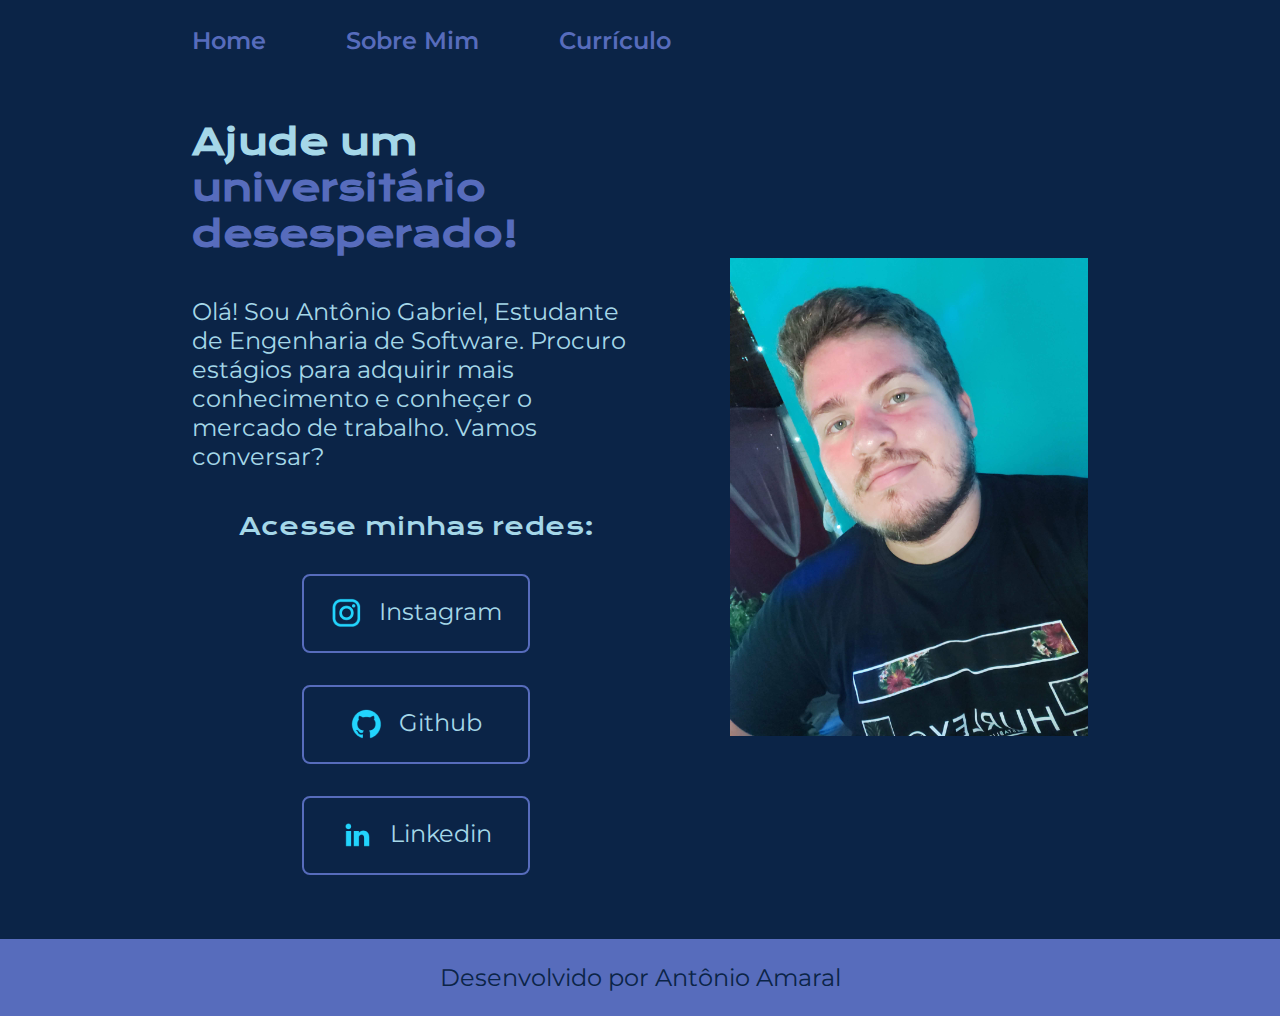
<file: index.html>
<!DOCTYPE html>
<html lang="pt-br">
<head>
    <meta charset="UTF-8">
    <meta http-equiv="X-UA-Compatible" content="IE=edge">
    <meta name="viewport" content="width=device-width, initial-scale=1.0">
    <title>Portifólio</title>
    <link rel="stylesheet" href="./styles/style.css">
</head>
<body>
    <header class="cabecalho">
        <nav class="cabecalho__menu">
            <a class="cabecalho__menu__link" href="index.html">Home</a>
            <a class="cabecalho__menu__link" href="about.html">Sobre Mim</a>
            <a class="cabecalho__menu__link" href="curriculo.html">Currículo</a>
        </nav>
    </header>
    <main class="apresentacao">
        <section class="apresentacao__conteudo">
            <h1 class="apresentacao__conteudo__titulo">Ajude um<strong class="destaque-titulo"> universitário desesperado!</strong></h1>
            <p class="apresentacao__conteudo__texto">Olá! Sou Antônio Gabriel, Estudante de Engenharia de Software. Procuro estágios para adquirir mais conhecimento e conheçer o mercado de trabalho. Vamos conversar?</p>
            <div class="apresentacao__links">
                <h2 class="apresentacao__links__titulo">Acesse minhas redes:</h2>
                <a class="apresentacao__links__navegacao" href="https://instagram.com/antoniog.amaral">
                    <img src="./assets/instagram.png">
                    Instagram
                </a>
                <a class="apresentacao__links__navegacao" href="https://github.com/AntonioAmaral1">
                    <img src="./assets/github.png">
                    Github
                </a>
                <a class="apresentacao__links__navegacao" href="https://www.linkedin.com/in/antônio-gabriel-pereira-do-amaral-63a3851a3/">
                    <img src="./assets/linkedin.png">
                    Linkedin
                </a>
            </div>
        </section>
        <img class="apresentacao__imagem" src="./assets/imagem.jpg" alt="Foto do Antônio Gabriel">
    </main>
    <footer class="rodape">
        <p>Desenvolvido por Antônio Amaral</p>
    </footer>

</body>
</html>
</file>
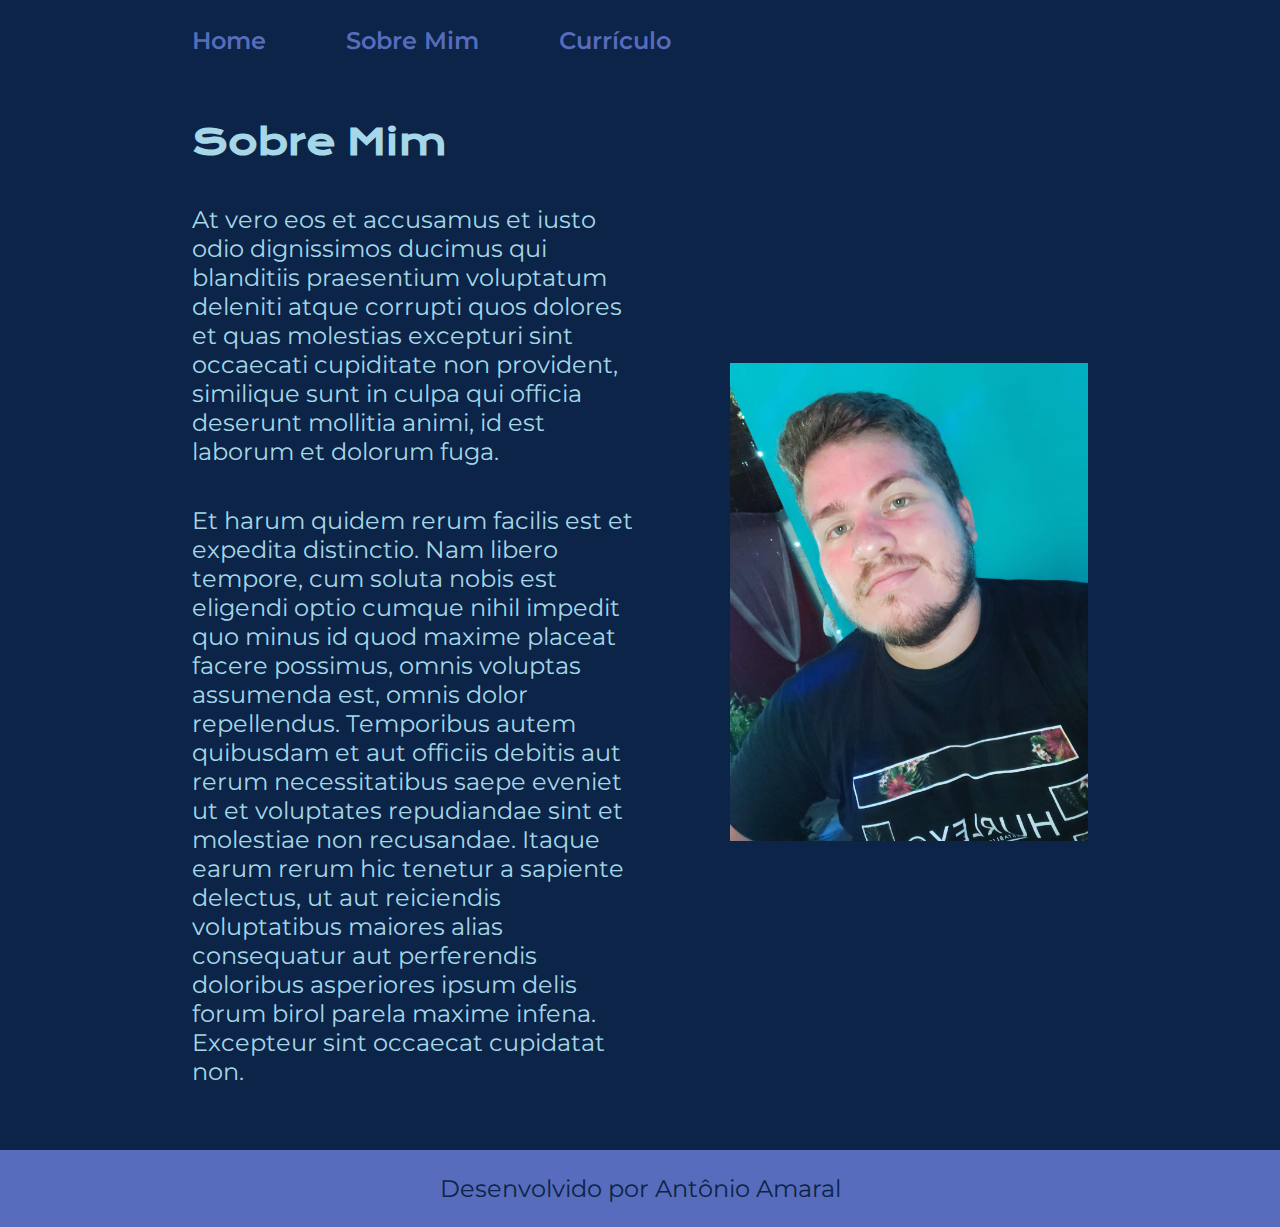
<file: about.html>
<!DOCTYPE html>
<html lang="pt-br">
<head>
    <meta charset="UTF-8">
    <meta http-equiv="X-UA-Compatible" content="IE=edge">
    <meta name="viewport" content="width=device-width, initial-scale=1.0">
    <title>Sobre Mim</title>
    <link rel="stylesheet" href="./styles/style.css">
</head>
<body>
    <header class="cabecalho">
        <nav class="cabecalho__menu">
            <a class="cabecalho__menu__link" href="index.html">Home</a>
            <a class="cabecalho__menu__link" href="about.html">Sobre Mim</a>
            <a class="cabecalho__menu__link" href="curriculo.html">Currículo</a>
        </nav>
    </header>
    <main class="apresentacao">
        <section class="apresentacao__conteudo">
            <h1 class="apresentacao__conteudo__titulo">Sobre Mim</h1>
            <p class="apresentacao__conteudo__texto">At vero eos et accusamus et iusto odio dignissimos ducimus qui blanditiis praesentium voluptatum deleniti atque corrupti quos dolores et quas molestias excepturi sint occaecati cupiditate non provident, similique sunt in culpa qui officia deserunt mollitia animi, id est laborum et dolorum fuga.
            </p>
            <p class="apresentacao__conteudo__texto">Et harum quidem rerum facilis est et expedita distinctio. Nam libero tempore, cum soluta nobis est eligendi optio cumque nihil impedit quo minus id quod maxime placeat facere possimus, omnis voluptas assumenda est, omnis dolor repellendus. Temporibus autem quibusdam et aut officiis debitis aut rerum necessitatibus saepe eveniet ut et voluptates repudiandae sint et molestiae non recusandae. Itaque earum rerum hic tenetur a sapiente delectus, ut aut reiciendis voluptatibus maiores alias consequatur aut perferendis doloribus asperiores ipsum delis forum birol parela maxime infena. Excepteur sint occaecat cupidatat non.
            </p>
        </section>
        <img class="apresentacao__imagem" src="./assets/imagem.jpg" alt="Foto do Antônio Gabriel";>
    </main>
    <footer class="rodape">
        <p>Desenvolvido por Antônio Amaral</p>
    </footer>
</body>
</html>
</file>
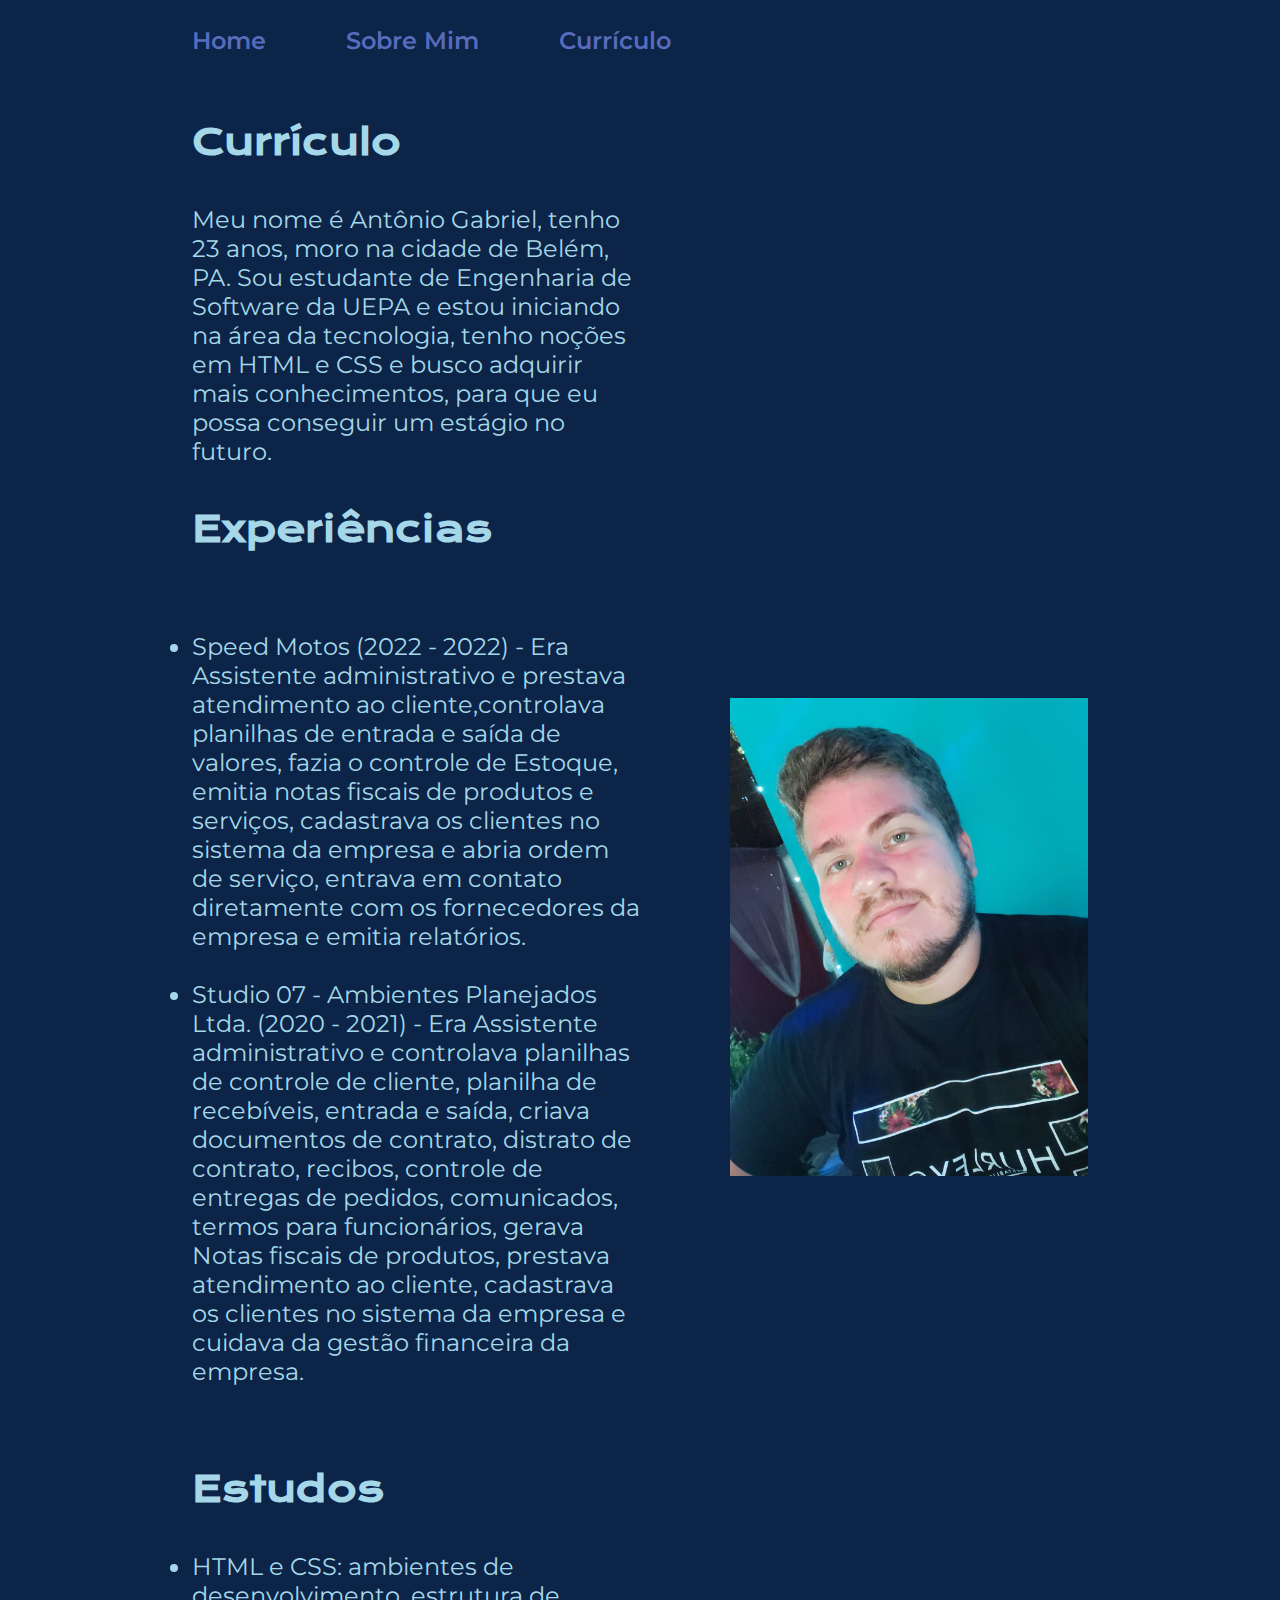
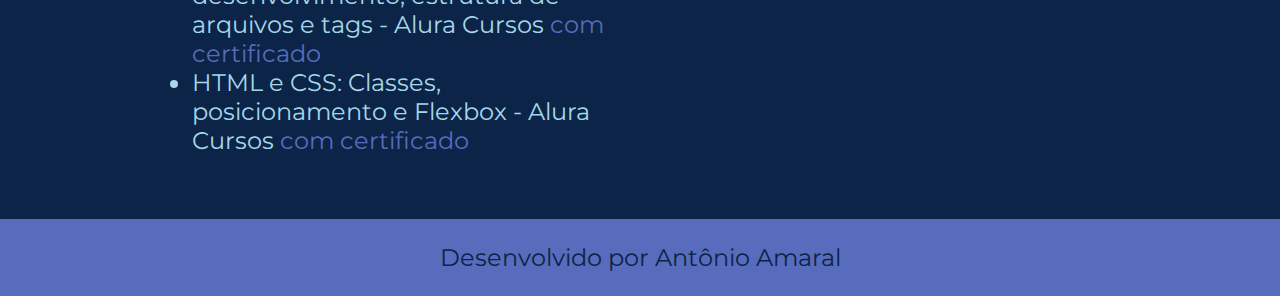
<file: curriculo.html>
<!DOCTYPE html>
<html lang="pt-br">
<head>
    <meta charset="UTF-8">
    <meta http-equiv="X-UA-Compatible" content="IE=edge">
    <meta name="viewport" content="width=device-width, initial-scale=1.0">
    <title>Document</title>
    <link rel="stylesheet" href="./styles/style.css">
</head>
<body>
    <header class="cabecalho">
        <nav class="cabecalho__menu">
            <a class="cabecalho__menu__link" href="index.html">Home</a>
            <a class="cabecalho__menu__link" href="about.html">Sobre Mim</a>
            <a class="cabecalho__menu__link" href="curriculo.html">Currículo</a>
        </nav>
    </header>
    
    <main class="apresentacao">
        <section class="apresentacao__conteudo">
            <h1 class="apresentacao__conteudo__titulo">Currículo</h1>
            <p class="apresentacao__conteudo__texto">
                Meu nome é Antônio Gabriel, tenho 23 anos, moro na cidade de Belém, PA. Sou estudante de Engenharia de Software da UEPA e estou iniciando na área da tecnologia, tenho noções em HTML e CSS e busco adquirir mais conhecimentos, para que eu possa conseguir um estágio no futuro.
            </p>
            <h2 class="apresentacao__conteudo__titulo">Experiências</h2>
            <p class="apresentacao__conteudo__texto">
            <ul class="apresentacao__conteudo__texto">
                <li> Speed Motos (2022 - 2022) - Era Assistente administrativo e prestava atendimento ao cliente,controlava planilhas de entrada e saída de valores, fazia o controle de Estoque, emitia notas fiscais de produtos e serviços, cadastrava os clientes no sistema da empresa e abria
                    ordem de serviço, entrava em contato diretamente com os fornecedores
                    da empresa e emitia relatórios. </li>
                    &nbsp
                <li> Studio 07 - Ambientes Planejados Ltda. (2020 - 2021) - Era Assistente administrativo e controlava planilhas de controle de cliente, planilha de recebíveis,
                    entrada e saída, criava documentos de contrato, distrato de
                    contrato, recibos, controle de entregas de
                    pedidos, comunicados, termos para funcionários, gerava Notas fiscais de produtos, prestava atendimento ao cliente, cadastrava os clientes no sistema da empresa e cuidava da gestão financeira da empresa. </li>
            </ul>
            </p>
            <h2 class="apresentacao__conteudo__titulo">Estudos</h2>
            <div class="apresentacao__conteudo__texto">
            <ul class="apresentacao__conteudo__texto">
                <li>HTML e CSS: ambientes de desenvolvimento, estrutura de arquivos e tags - Alura Cursos <a href="https://cursos.alura.com.br/certificate/gab-amaral21/html-css-ambiente-arquivos-tags">com certificado</a> </li>
                <li>HTML e CSS: Classes, posicionamento e Flexbox - Alura Cursos <a href="https://cursos.alura.com.br/user/gab-amaral21/course/html-css-classes-posicionamento-flexbox/certificate">com certificado</a></li>
            </ul>
            </div>    
        </section>
        <img class="apresentacao__imagem" src="./assets/imagem.jpg" alt="Foto da Antônio Amaral";>
    </main> 

    <footer class="rodape">
        <p>Desenvolvido por Antônio Amaral</p>
    </footer>
    
</body>
</html>
</file>
<file: styles/style.css>
@import url('https://fonts.googleapis.com/css2?family=Krona+One&family=Montserrat:wght@400;600&display=swap');

:root{
    --cor-primaria:#0B2447;
    --cor-secundaria:#A5D7E8;
    --cor-terciaria:#576CBC;
    --cor-hover: #19376D;

    --fonte-primaria: 'Krona One', sans-serif;
    --fonte-secundaria: 'Montserrat', sans-serif;
}

*{
    margin: 0;
    padding: 0;
}

body{
    box-sizing: border-box;
    background-color: var(--cor-primaria);
    color: var(--cor-secundaria);
}

.cabecalho{
    padding: 2% 0% 0% 15%;
}

.cabecalho__menu{
    display: flex;
    gap: 80px;
}

.cabecalho__menu__link{
    font-family: var(--fonte-secundaria);
    font-size: 1.5rem;
    font-weight: 600;
    align-items: center;
    color: var(--cor-terciaria);
    text-decoration: none;
}

.apresentacao{
    margin: 5% 15%;
    display: flex;
    align-items: center;
    justify-content: space-between;
    gap: 82px;
}

.apresentacao__conteudo{
    width: 50%;
    display: flex;
    flex-direction: column;
    gap: 40px;
}

.apresentacao__conteudo__titulo{
    font-size: 2.25rem;
    font-family: var(--fonte-primaria);
}

.apresentacao__conteudo__texto a{
    text-decoration: none;
    color: var(--cor-terciaria);
}

.destaque-titulo{
    color: var(--cor-terciaria);
}

.apresentacao__conteudo__texto{
    font-size: 1.5rem;
    font-family: var(--fonte-secundaria);
}

.apresentacao__links{
    display: flex;
    flex-direction: column;
    justify-content: space-between;
    align-items: center;
    gap: 32px;
}

.apresentacao__links__titulo{
    color: var(--cor-secundaria);
    font-size: 1.5rem;
    font-family: var(--fonte-primaria);
    font-weight: 400;
    text-align: center;
}

.apresentacao__links__navegacao{
    display: flex;
    justify-content: center;
    gap: 16px;
    border: 2px solid var(--cor-terciaria);
    width: 50%;
    text-align: center;
    border-radius: 8px;
    font-family: var(--fonte-secundaria);
    font-size: 1.5rem;
    padding: 21.5px 0;
    text-decoration: none;
    color: var(--cor-secundaria);
}

.apresentacao__links__link:hover{
    background-color: var(--cor-hover);
}

.apresentacao__imagem{
    width: 40%;
}

.rodape{
    background-color: var(--cor-terciaria);
    color: var(--cor-primaria);
    text-align: center;
    font-family: var(--fonte-secundaria);
    font-weight: 400;
    font-size: 1.5rem;
    padding: 24px;

}

@media (max-width: 1050px){
    .cabecalho{
        padding: 10%;
    }

    .cabecalho__menu{
        justify-content: center;
    }
    .apresentacao{
        flex-direction: column-reverse;
        padding: 5%;
    }
    .apresentacao__conteudo{
        width: auto;
    }
}
</file>
